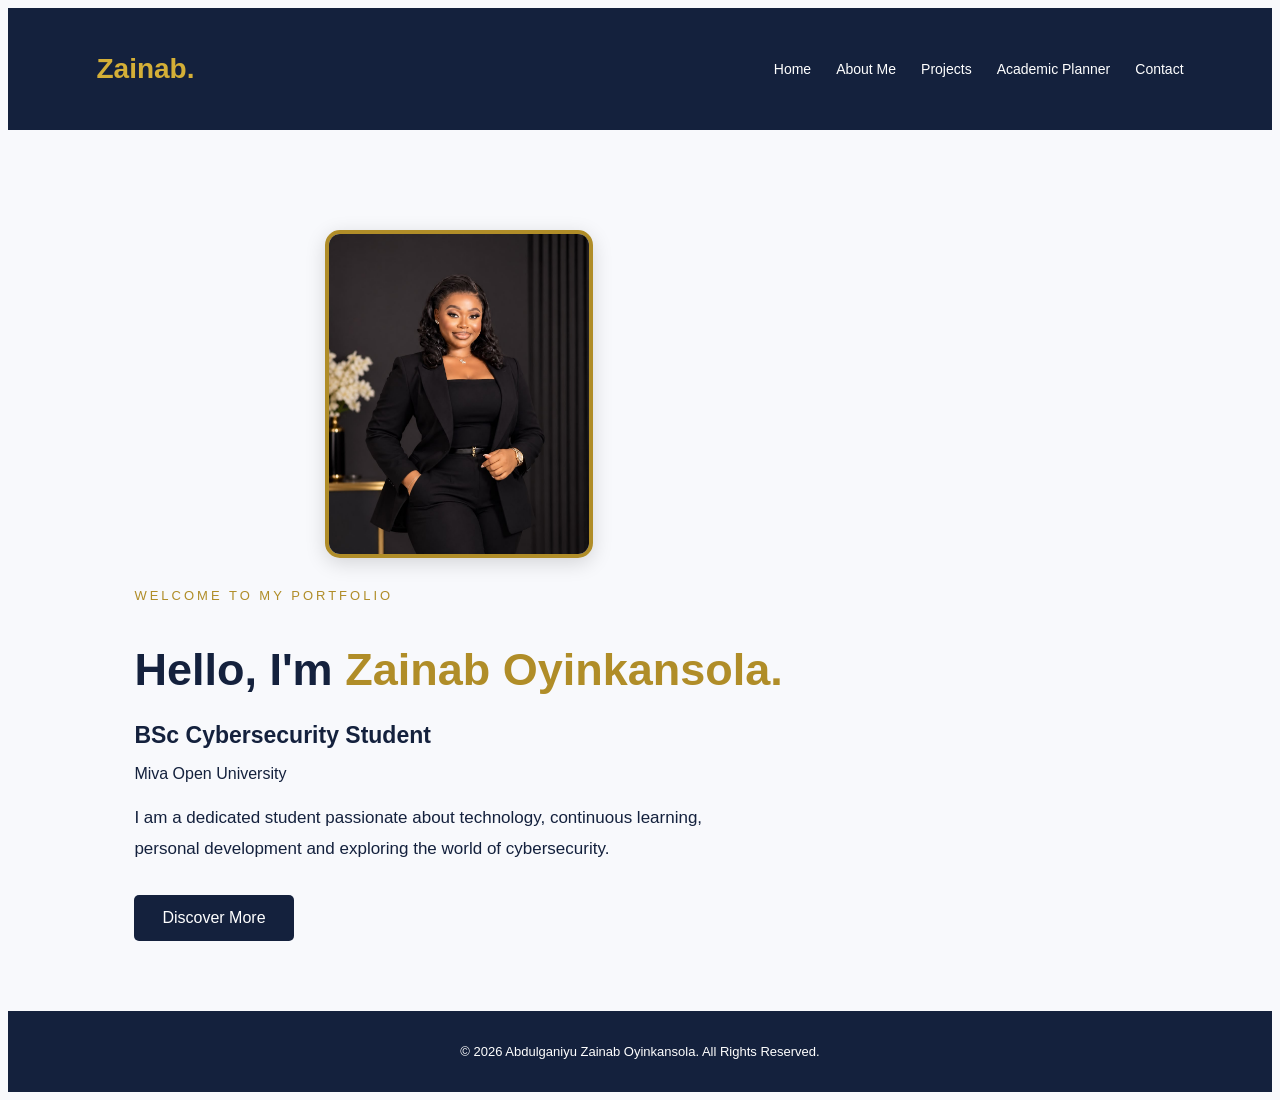
<file: index.html>
<!DOCTYPE html>
<html lang="en">

<head>
<meta charset="UTF-8">
<meta name="viewport" content="width=device-width, initial-scale=1.0">
<title>Abdulganiyu Zainab Oyinkansola | Portfolio</title>
<link rel="stylesheet" href="style.css">
</head>

<body>

<header>
<nav>
<h2 class="logo">Zainab.</h2>

<ul>
<li><a href="index.html">Home</a></li>
<li><a href="about.html">About Me</a></li>
<li><a href="projects.html">Projects</a></li>
<li><a href="planner.html">Academic Planner</a></li>
<li><a href="contact.html">Contact</a></li>
</ul>
</nav>
</header>

<section class="hero">

<div class="hero-text">
    <img src="zainab.jpg.jpeg" alt="Portrait of Zainab Oyinkansola" class="profile-photo">

<p class="welcome">WELCOME TO MY PORTFOLIO</p>

<h1>Hello, I'm <span>Zainab Oyinkansola.</span></h1>

<h3>BSc Cybersecurity Student</h3>

<p>Miva Open University</p>

<p class="intro">
I am a dedicated student passionate about technology,
continuous learning, personal development and exploring
the world of cybersecurity.
</p>

<a href="about.html" class="btn">Discover More</a>

</div>

</section>

<footer>
<p>&copy; 2026 Abdulganiyu Zainab Oyinkansola. All Rights Reserved.</p>
</footer>

<script src="script.js"></script>

</body>
</html>
</file>
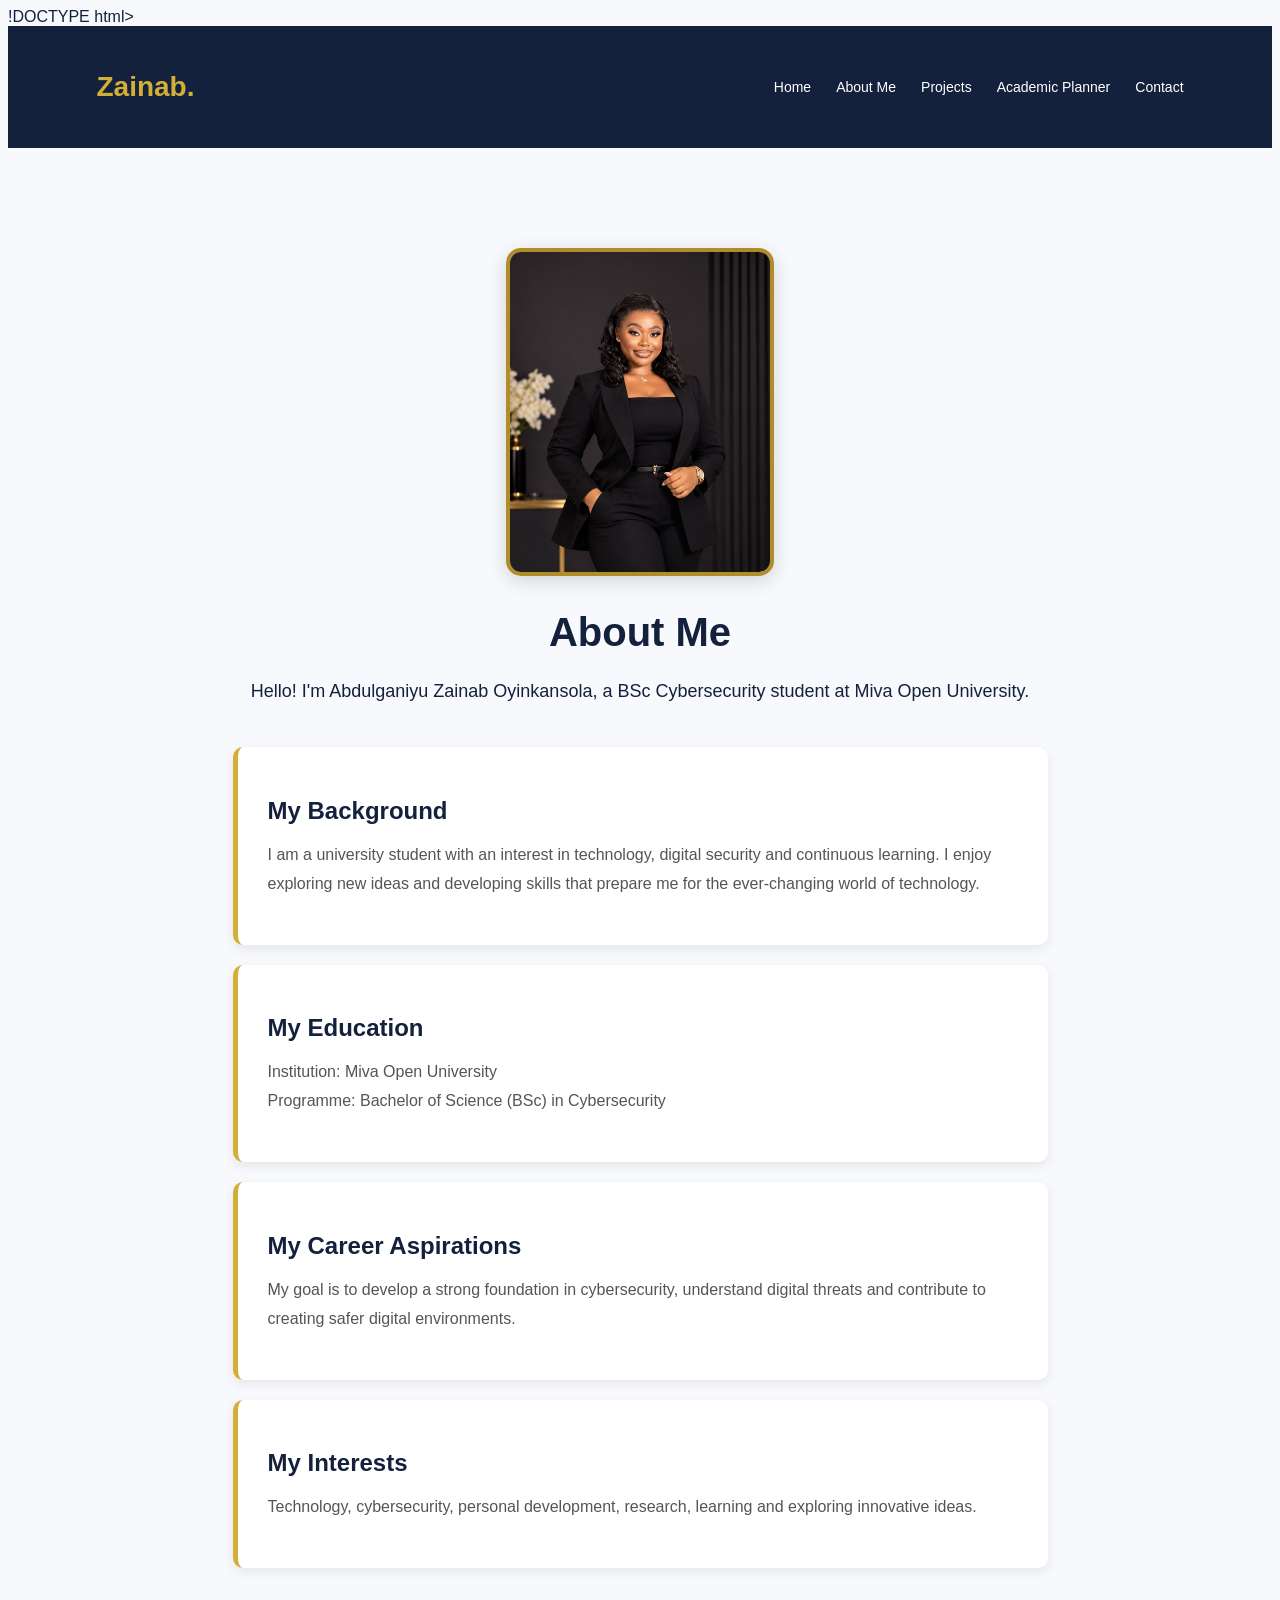
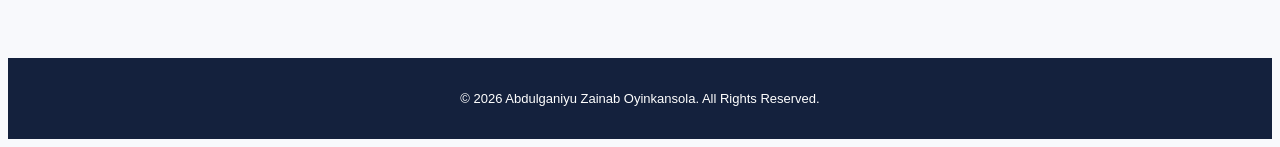
<file: about.html>
!DOCTYPE html>
<html lang="en">

<head>
    <meta charset="UTF-8">
    <meta name="viewport" content="width=device-width, initial-scale=1.0">

    <title>About Me | Zainab Oyinkansola</title>

    <link rel="stylesheet" href="style.css">
</head>

<body>

    <header>
        <nav>
            <h2 class="logo">Zainab.</h2>

            <ul>
                <li><a href="index.html">Home</a></li>
                <li><a href="about.html">About Me</a></li>
                <li><a href="projects.html">Projects</a></li>
                <li><a href="planner.html">Academic Planner</a></li>
                <li><a href="contact.html">Contact</a></li>
            </ul>
        </nav>
    </header>

    <section class="about-section">
        <img src="zainab.jpg.jpeg" alt="Portrait of Zainab Oyinkansola" class="profile-photo">


        <h1>About Me</h1>

        <p class="about-intro">
            Hello! I'm Abdulganiyu Zainab Oyinkansola,
            a BSc Cybersecurity student at Miva Open University.
        </p>

        <div class="about-card">

            <h2>My Background</h2>

            <p>
                I am a university student with an interest in technology,
                digital security and continuous learning. I enjoy exploring
                new ideas and developing skills that prepare me for the
                ever-changing world of technology.
            </p>

        </div>

        <div class="about-card">

            <h2>My Education</h2>

            <p>
                Institution: Miva Open University
                <br>
                Programme: Bachelor of Science (BSc) in Cybersecurity
            </p>

        </div>

        <div class="about-card">

            <h2>My Career Aspirations</h2>

            <p>
                My goal is to develop a strong foundation in cybersecurity,
                understand digital threats and contribute to creating
                safer digital environments.
            </p>

        </div>

        <div class="about-card">

            <h2>My Interests</h2>

            <p>
                Technology, cybersecurity, personal development,
                research, learning and exploring innovative ideas.
            </p>

        </div>

    </section>

    <footer>
        <p>&copy; 2026 Abdulganiyu Zainab Oyinkansola. All Rights Reserved.</p>
    </footer>

    <script src="script.js"></script>

</body>
</html>
</file>
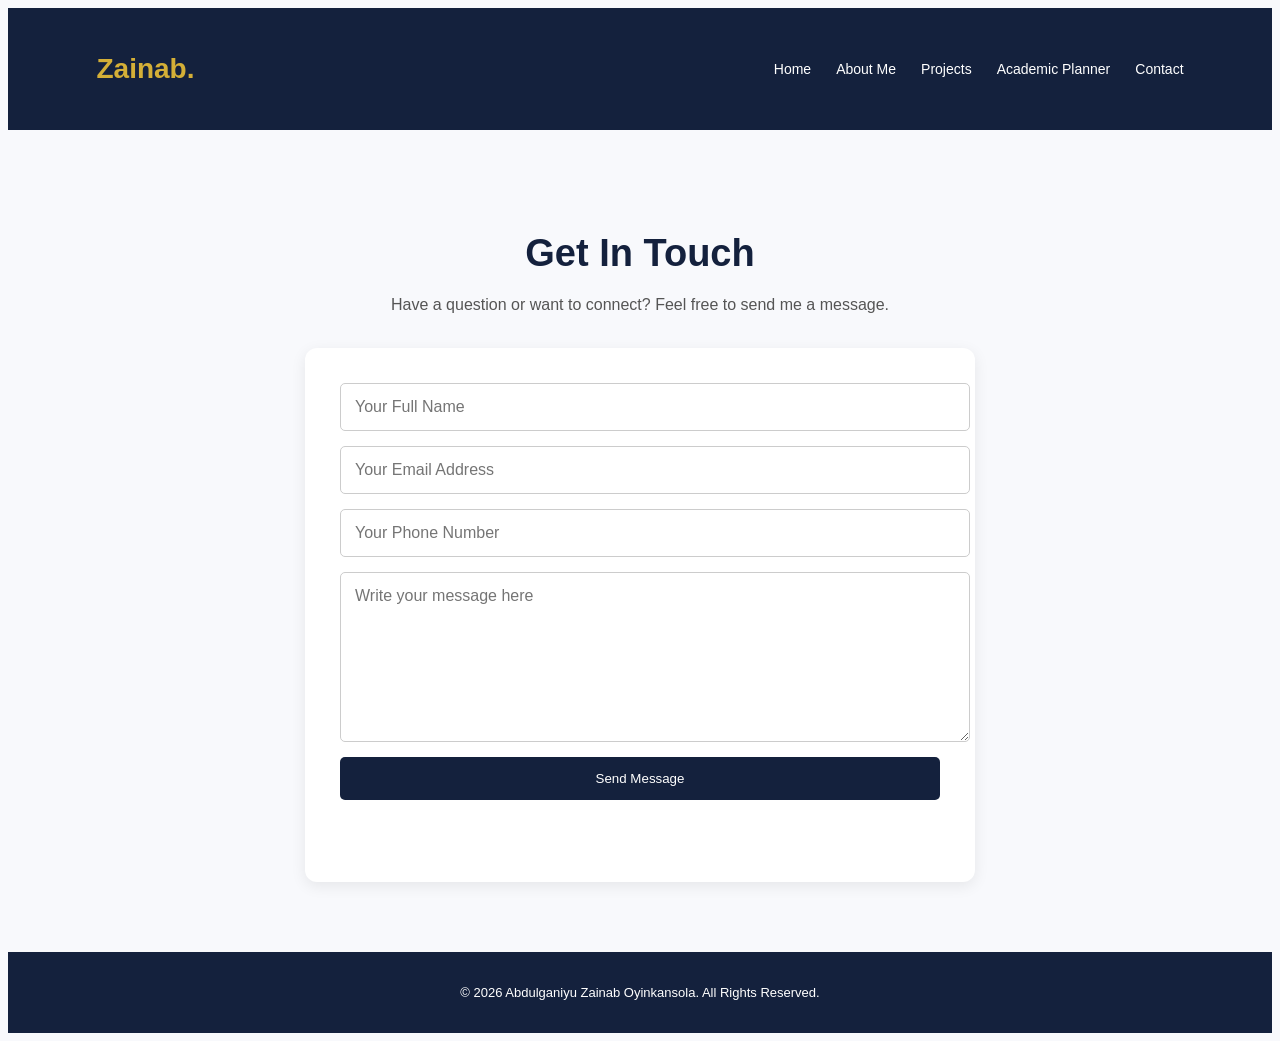
<file: contact.html>
<!DOCTYPE html>
<html lang="en">

<head>
    <meta charset="UTF-8">
    <meta name="viewport" content="width=device-width, initial-scale=1.0">

    <title>Contact Me | Zainab</title>

    <link rel="stylesheet" href="style.css">
</head>

<body>

    <header>
        <nav>
            <h2 class="logo">Zainab.</h2>

            <ul>
                <li><a href="index.html">Home</a></li>
                <li><a href="about.html">About Me</a></li>
                <li><a href="projects.html">Projects</a></li>
                <li><a href="planner.html">Academic Planner</a></li>
                <li><a href="contact.html">Contact</a></li>
            </ul>
        </nav>
    </header>

    <section class="contact-section">

        <h1>Get In Touch</h1>

        <p>
            Have a question or want to connect?
            Feel free to send me a message.
        </p>

        <form id="contactForm">

            <input type="text" id="name" placeholder="Your Full Name">

            <input type="email" id="email" placeholder="Your Email Address">

            <input type="tel" id="phone" placeholder="Your Phone Number">

            <textarea id="message" placeholder="Write your message here"></textarea>

            <button type="submit">Send Message</button>

            <p id="formMessage"></p>

        </form>

    </section>

    <footer>
        <p>&copy; 2026 Abdulganiyu Zainab Oyinkansola. All Rights Reserved.</p>
    </footer>

    <script src="script.js"></script>

</body>
</html>
</file>
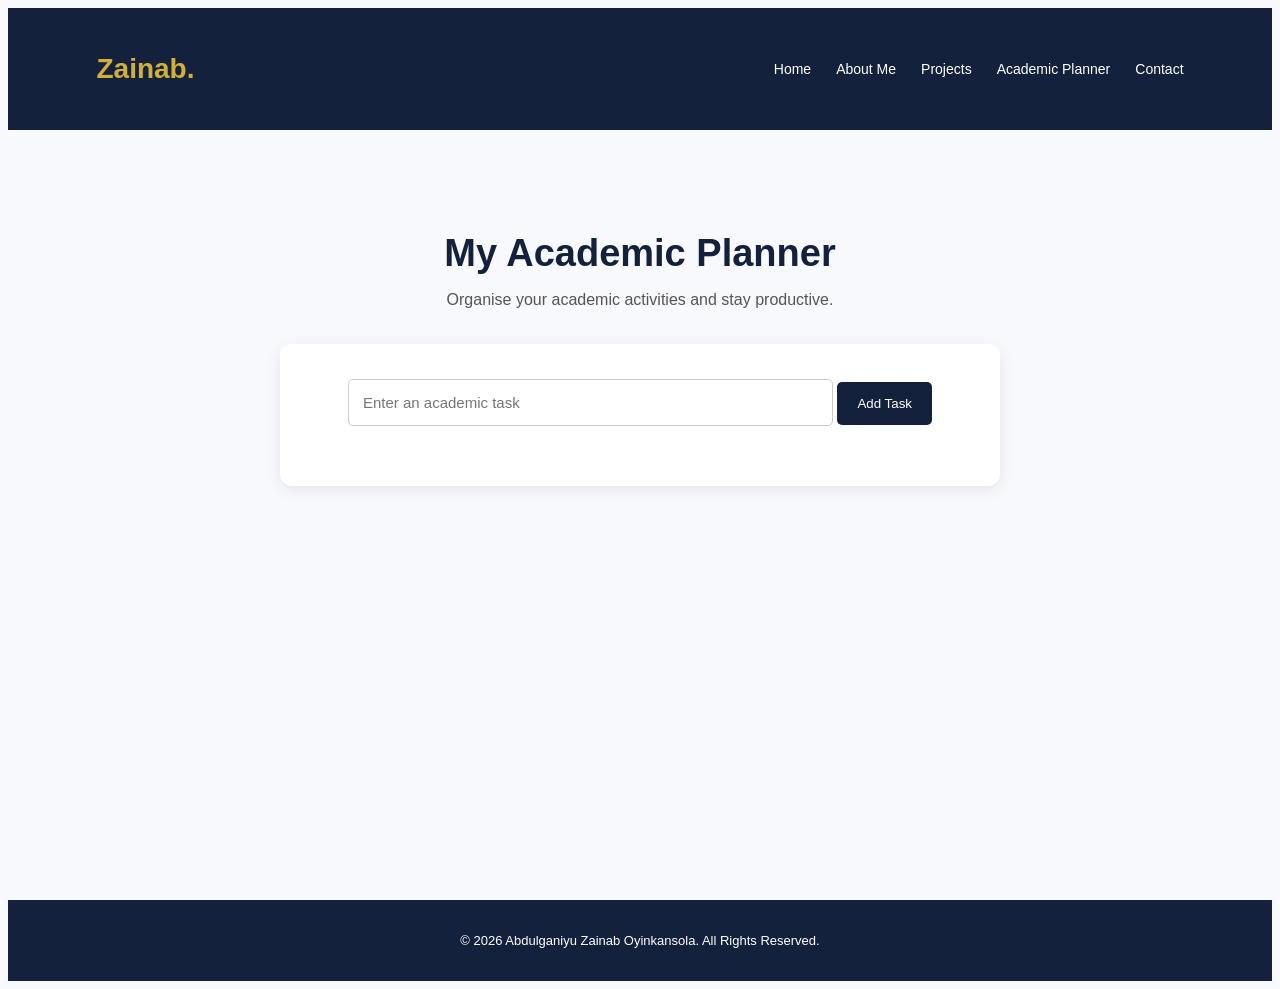
<file: planner.html>
<!DOCTYPE html>
<html lang="en">

<head>
<meta charset="UTF-8">
<meta name="viewport" content="width=device-width, initial-scale=1.0">

<title>Academic Planner | Zainab</title>

<link rel="stylesheet" href="style.css">
</head>

<body>

<header>
<nav>
<h2 class="logo">Zainab.</h2>

<ul>
<li><a href="index.html">Home</a></li>
<li><a href="about.html">About Me</a></li>
<li><a href="projects.html">Projects</a></li>
<li><a href="planner.html">Academic Planner</a></li>
<li><a href="contact.html">Contact</a></li>
</ul>
</nav>
</header>

<section class="planner-section">

<h1>My Academic Planner</h1>

<p>Organise your academic activities and stay productive.</p>

<div class="planner-box">

<input type="text" id="taskInput" placeholder="Enter an academic task">

<button onclick="addTask()">Add Task</button>

<ul id="taskList"></ul>

</div>

</section>

<footer>
<p>&copy; 2026 Abdulganiyu Zainab Oyinkansola. All Rights Reserved.</p>
</footer>

<script src="script.js"></script>

</body>
</html>
</file>
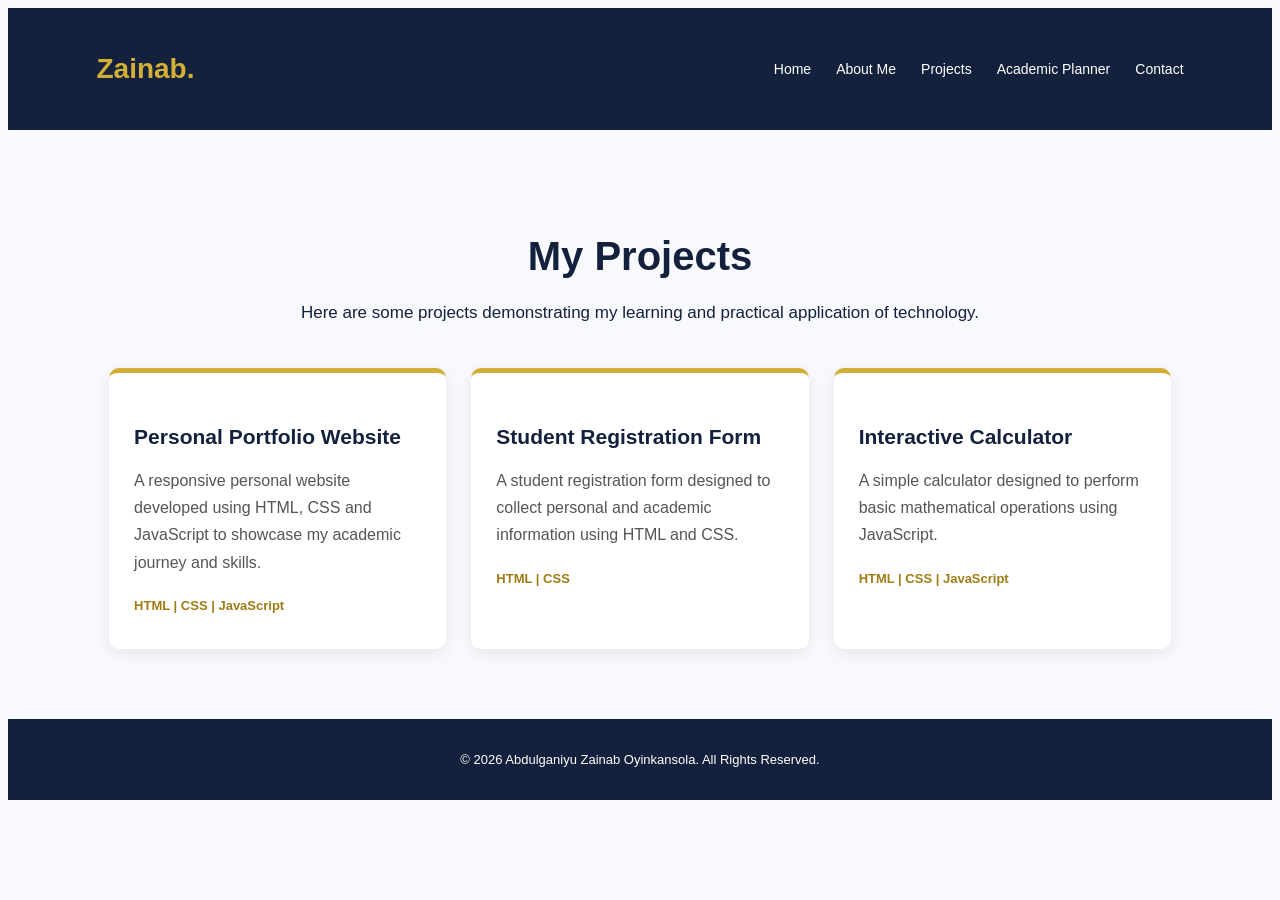
<file: projects.html>
<!DOCTYPE html>
<html lang="en">

<head>
<meta charset="UTF-8">
<meta name="viewport" content="width=device-width, initial-scale=1.0">

<title>My Projects | Zainab Oyinkansola</title>

<link rel="stylesheet" href="style.css">
</head>

<body>

<header>
<nav>
<h2 class="logo">Zainab.</h2>

<ul>
<li><a href="index.html">Home</a></li>
<li><a href="about.html">About Me</a></li>
<li><a href="projects.html">Projects</a></li>
<li><a href="planner.html">Academic Planner</a></li>
<li><a href="contact.html">Contact</a></li>
</ul>
</nav>
</header>

<section class="projects-section">

<h1>My Projects</h1>

<p class="projects-intro">
Here are some projects demonstrating my learning
and practical application of technology.
</p>

<div class="project-container">

<div class="project-card">
<h2>Personal Portfolio Website</h2>

<p>
A responsive personal website developed using
HTML, CSS and JavaScript to showcase my
academic journey and skills.
</p>

<span>HTML | CSS | JavaScript</span>
</div>

<div class="project-card">
<h2>Student Registration Form</h2>

<p>
A student registration form designed to collect
personal and academic information using
HTML and CSS.
</p>

<span>HTML | CSS</span>
</div>

<div class="project-card">
<h2>Interactive Calculator</h2>

<p>
A simple calculator designed to perform
basic mathematical operations using
JavaScript.
</p>

<span>HTML | CSS | JavaScript</span>
</div>

</div>

</section>

<footer>
<p>&copy; 2026 Abdulganiyu Zainab Oyinkansola. All Rights Reserved.</p>
</footer>

<script src="script.js"></script>

</body>
</html>
</file>
<file: style.css>
{
margin: 0;
padding: 0;
box-sizing: border-box;
}

body {
font-family: Arial, sans-serif;
background-color: #f8f9fc;
color: #14213d;
}

/* Navigation */
header {
background-color: #14213d;
padding: 22px 7%;
}

nav {
display: flex;
justify-content: space-between;
align-items: center;
flex-wrap: wrap;
gap: 20px;
}

.logo {
color: #d4af37;
font-size: 28px;
}

nav ul {
display: flex;
list-style: none;
gap: 25px;
flex-wrap: wrap;
}

nav ul li a {
color: white;
text-decoration: none;
font-size: 14px;
}

nav ul li a:hover {
color: #d4af37;
}

/* Homepage */
.hero {
min-height: 75vh;
display: flex;
align-items: center;
padding: 70px 10%;
}

.hero-text {
max-width: 700px;
}

.welcome {
color: #b08d28;
letter-spacing: 3px;
font-size: 13px;
margin-bottom: 20px;
}

.hero h1 {
font-size: 45px;
line-height: 1.3;
margin-bottom: 15px;
}

.hero h1 span {
color: #b08d28;
}

.hero h3 {
font-size: 23px;
margin-bottom: 10px;
}

.intro {
font-size: 17px;
line-height: 1.8;
margin: 20px 0 30px;
max-width: 600px;
}

.btn {
display: inline-block;
background-color: #14213d;
color: white;
padding: 14px 28px;
border-radius: 5px;
text-decoration: none;
transition: 0.3s;
}

.btn:hover {
background-color: #b08d28;
}

/* Footer */
footer {
background-color: #14213d;
color: white;
text-align: center;
padding: 20px;
font-size: 13px;
}

/* Mobile responsiveness */
@media (max-width: 768px) {

nav {
flex-direction: column;
}

nav ul {
justify-content: center;
gap: 15px;
}

.hero {
padding: 60px 7%;
}

.hero h1 {
font-size: 32px;
}

} /* ABOUT ME PAGE */

.about-section {
padding: 70px 10%;
text-align: center;
}

.about-section h1 {
color: #14213d;
font-size: 40px;
margin-bottom: 20px;
}

.about-intro {
font-size: 18px;
line-height: 1.8;
margin-bottom: 40px;
}

.about-card {
background-color: white;
padding: 30px;
margin: 20px auto;
max-width: 750px;
border-radius: 10px;
border-left: 5px solid #d4af37;
box-shadow: 0 4px 12px rgba(0,0,0,0.08);
text-align: left;
}

.about-card h2 {
color: #14213d;
margin-bottom: 15px;
}

.about-card p {
font-size: 16px;
line-height: 1.8;
color: #555;
} /* PROJECTS PAGE */

.projects-section {
padding: 70px 8%;
text-align: center;
}

.projects-section h1 {
color: #14213d;
font-size: 40px;
margin-bottom: 20px;
}

.projects-intro {
font-size: 17px;
margin-bottom: 40px;
line-height: 1.7;
}

.project-container {
display: grid;
grid-template-columns: repeat(auto-fit, minmax(250px, 1fr));
gap: 25px;
}

.project-card {
background-color: white;
padding: 35px 25px;
border-radius: 10px;
border-top: 5px solid #d4af37;
box-shadow: 0 4px 15px rgba(0,0,0,0.08);
text-align: left;
transition: 0.3s;
}

.project-card:hover {
transform: translateY(-5px);
}

.project-card h2 {
color: #14213d;
font-size: 21px;
margin-bottom: 18px;
}

.project-card p {
color: #555;
line-height: 1.7;
margin-bottom: 20px;
}

.project-card span {
color: #a17c15;
font-weight: bold;
font-size: 13px;
} /* ACADEMIC PLANNER PAGE */

.planner-section {
padding: 70px 8%;
text-align: center;
min-height: 70vh;
}

.planner-section h1 {
color: #14213d;
font-size: 38px;
margin-bottom: 15px;
}

.planner-section > p {
color: #555;
margin-bottom: 35px;
}

.planner-box {
background: white;
max-width: 650px;
margin: auto;
padding: 35px;
border-radius: 12px;
box-shadow: 0 4px 15px rgba(0,0,0,0.08);
}

.planner-box input {
width: 70%;
padding: 14px;
border: 1px solid #ccc;
border-radius: 5px;
font-size: 15px;
}

.planner-box button {
padding: 14px 20px;
background: #14213d;
color: white;
border: none;
border-radius: 5px;
cursor: pointer;
}

.planner-box button:hover {
background: #b08d28;
}

#taskList {
list-style: none;
margin-top: 25px;
}

#taskList li {
background: #f4f6fa;
padding: 15px;
margin-bottom: 12px;
border-radius: 5px;
display: flex;
justify-content: space-between;
align-items: center;
gap: 10px;
flex-wrap: wrap;
}

#taskList li.completed span {
text-decoration: line-through;
color: gray;
}

#taskList li button {
margin: 3px;
padding: 8px 12px;
} /* CONTACT PAGE */
.contact-section {
padding: 70px 8%;
text-align: center;
min-height: 70vh;
}

.contact-section h1 {
color: #14213d;
font-size: 38px;
margin-bottom: 15px;
}

.contact-section > p {
color: #555;
margin-bottom: 30px;
line-height: 1.7;
}

#contactForm {
background: white;
max-width: 600px;
margin: auto;
padding: 35px;
border-radius: 12px;
box-shadow: 0 4px 15px rgba(0,0,0,0.08);
display: flex;
flex-direction: column;
gap: 15px;
}

#contactForm input,
#contactForm textarea {
width: 100%;
padding: 14px;
border: 1px solid #ccc;
border-radius: 5px;
font: inherit;
}

#contactForm textarea {
min-height: 140px;
resize: vertical;
}

#contactForm button {
padding: 14px;
background: #14213d;
color: white;
border: none;
border-radius: 5px;
cursor: pointer;
}

#contactForm button:hover {
background: #b08d28;
}

#formMessage {
font-weight: bold;
line-height: 1.5;
} /* PROFILE PHOTO */
.profile-photo {
width: 260px;
height: 320px;
object-fit: cover;
border-radius: 15px;
border: 4px solid #b08d28;
box-shadow: 0 5px 20px rgba(0, 0, 0, 0.15);
display: block;
margin: 30px auto;
}
</file>
